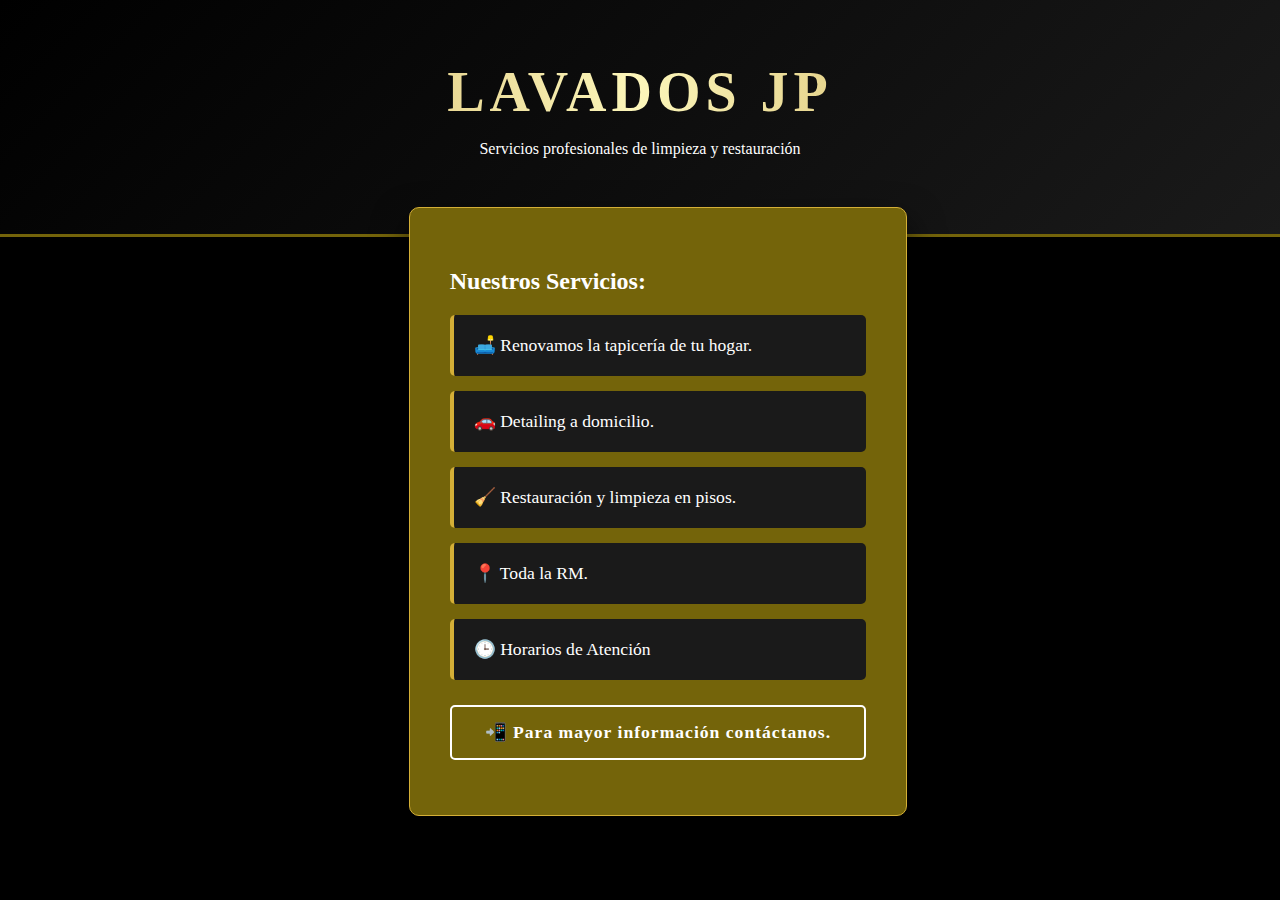
<file: index.html>
<!DOCTYPE html>
<html lang="en">
<head>
    <meta charset="UTF-8">
    <meta name="viewport" content="width=device-width, initial-scale=1.0">
    <title>LavadosJP.cl</title>
    <link rel="stylesheet" href="style.css">
</head>
<body>
    <header>
    <h1>Lavados JP</h1>
    <p>Servicios profesionales de limpieza y restauración</p>
</header>

<main>
    <section class="tarjeta-servicios">
        <h2>Nuestros Servicios:</h2>
        <a href="trabajos-tapiceria.html" target="_blank" class="item enlace-especial">
        🛋️ Renovamos la tapicería de tu hogar.
    </a>
        <div class="item">🚗 Detailing a domicilio.</div>
        <div class="item">🧹 Restauración y limpieza en pisos.</div>
        <div class="item">📍 Toda la RM.</div>
       <a href="horarios.html" target="_blank" class="item" style="text-decoration: none; color: inherit; display: block;">
    🕒 Horarios de Atención
</a>
        <div class="item contacto">📲 Para mayor información contáctanos.</div>
    </section>
</main>
</body>
</html>
</file>
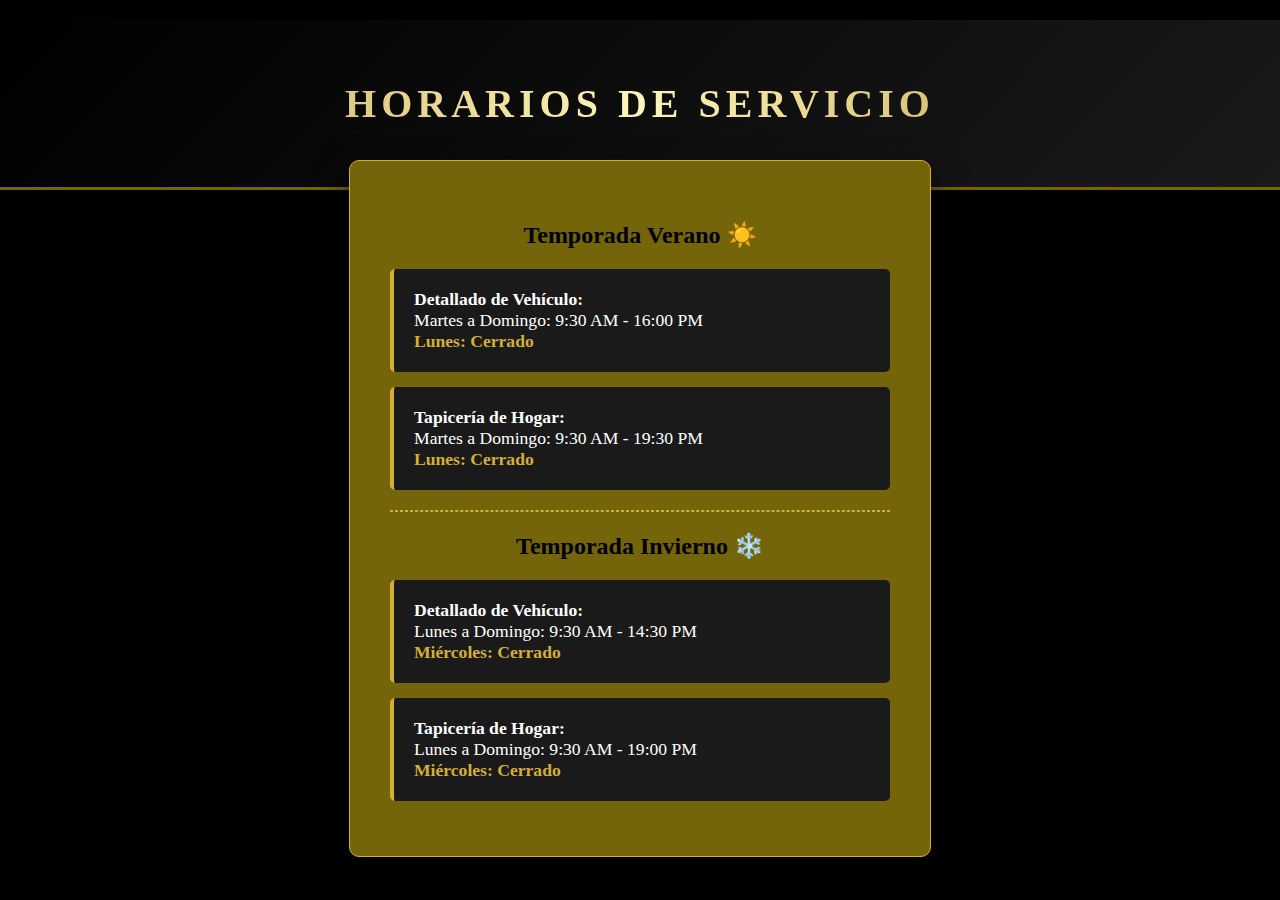
<file: horarios.html>
<!DOCTYPE html>
<html lang="es">
<head>
    <meta charset="UTF-8">
    <title>Horarios - Lavados JP</title>
    <link rel="stylesheet" href="style.css">
</head>
<body style="justify-content: flex-start; padding-top: 20px;">
    <header>
        <h1 style="font-size: 2.5rem;">Horarios de Servicio</h1>
    </header>

    <main class="tarjeta-servicios">
        <h2 style="color: #000; text-align: center;">Temporada Verano ☀️</h2>
        <div class="item">
            <strong>Detallado de Vehículo:</strong><br>
            Martes a Domingo: 9:30 AM - 16:00 PM<br>
            <span style="color: #d4af37; font-weight: bold;">Lunes: Cerrado</span>
        </div>
        <div class="item">
            <strong>Tapicería de Hogar:</strong><br>
            Martes a Domingo: 9:30 AM - 19:30 PM<br>
            <span style="color: #d4af37; font-weight: bold;">Lunes: Cerrado</span>
        </div>

        <hr style="border: 1px dashed #d4af37; margin: 20px 0;">

        <h2 style="color: #000; text-align: center;">Temporada Invierno ❄️</h2>
        <div class="item">
            <strong>Detallado de Vehículo:</strong><br>
            Lunes a Domingo: 9:30 AM - 14:30 PM<br>
            <span style="color: #d4af37; font-weight: bold;">Miércoles: Cerrado</span>
        </div>
        <div class="item">
            <strong>Tapicería de Hogar:</strong><br>
            Lunes a Domingo: 9:30 AM - 19:00 PM<br>
            <span style="color: #d4af37; font-weight: bold;">Miércoles: Cerrado</span>
        </div>
    </main>
</body>
</html>
</file>
<file: style.css>
body {
    /* Fondo negro profundo para resaltar el dorado */
    background-color: #000000; 
    /* Texto blanco suave (hueso) para máxima elegancia */
    color: #ffffff;           
    font-family: 'Segoe UI', serif; /* Cambié a serif para un toque más clásico */
    margin: 0;
    display: flex;
    flex-direction: column;
    align-items: center;
}

header {
    /* Fondo negro con un sutil degradado a gris muy oscuro */
    background: linear-gradient(135deg, #000000, #1a1a1a);
    width: 100%;
    padding: 60px 0; /* Más aire para que se vea premium */
    text-align: center;
    /* Línea inferior en Dorado Metálico */
    border-bottom: 3px solid #74640a; 
}

h1 {
    margin: 0;
    font-size: 3.5rem;
    letter-spacing: 5px;
    text-transform: uppercase;
    
    /* Creamos el degradado dorado con un centro más blanco (el brillo) */
    background: linear-gradient(to right, #bf953f, #fcf6ba, #b38728, #fcf6ba, #bf953f);
    background-size: 200% auto;
    
    /* Este truco hace que el color se aplique solo a las letras */
    -webkit-background-clip: text;
    -webkit-text-fill-color: transparent;
    
    /* Activamos la animación */
    animation: brillo-metalico 3s linear infinite;
}

/* Definimos el movimiento del brillo */
@keyframes brillo-metalico {
    to {
        background-position: 200% center;
    }
}

.tarjeta-servicios {
    background-color: #74640a;
    margin-top: -30px;
    padding: 40px;
    border-radius: 10px;
    width: 90%;
    max-width: 500px;
    box-shadow: 0 15px 35px rgba(0,0,0,0.7);
    
    /* Borde sutil dorado */
    border: 1px solid #d4af37;
    position: relative;
    overflow: hidden;
}

.item {
    /* Fondo negro para los servicios dentro de la tarjeta blanca */
    background: #1a1a1a;
    color: #ffffff;
    margin: 15px 0;
    padding: 20px;
    border-radius: 5px;
    font-size: 1.1rem;
    text-align: left;
    border-left: 4px solid #d4af37; /* Detalle dorado a la izquierda */
    transition: all 0.4s ease;
}

.item:hover {
    /* Al pasar el mouse, el fondo se vuelve dorado y el texto negro */
    transform: translateX(10px); /* Se mueve a la derecha en lugar de crecer */
    background: #d4af37;
    color: #000000;
}

.contacto {
    border: 2px solid #ffffff;
    background-color: transparent;
    font-weight: bold;
    color: #ffffff; /* Texto negro sobre la tarjeta blanca */
    text-align: center;
    margin-top: 25px;
    padding: 15px;
    letter-spacing: 1px;
}
/* Esto quita el subrayado y mantiene el color original del texto */
.enlace-especial {
    text-decoration: none;
    color: inherit;
    display: block; /* Esto hace que toda la caja sea clickeable, no solo el texto */
}

/* Para que al pasar el mouse se mantenga el efecto de los otros botones */
.enlace-especial:hover {
    background-color: #475569; /* O el color de hover que elegiste antes */
    transform: scale(1.05);
}
</file>
